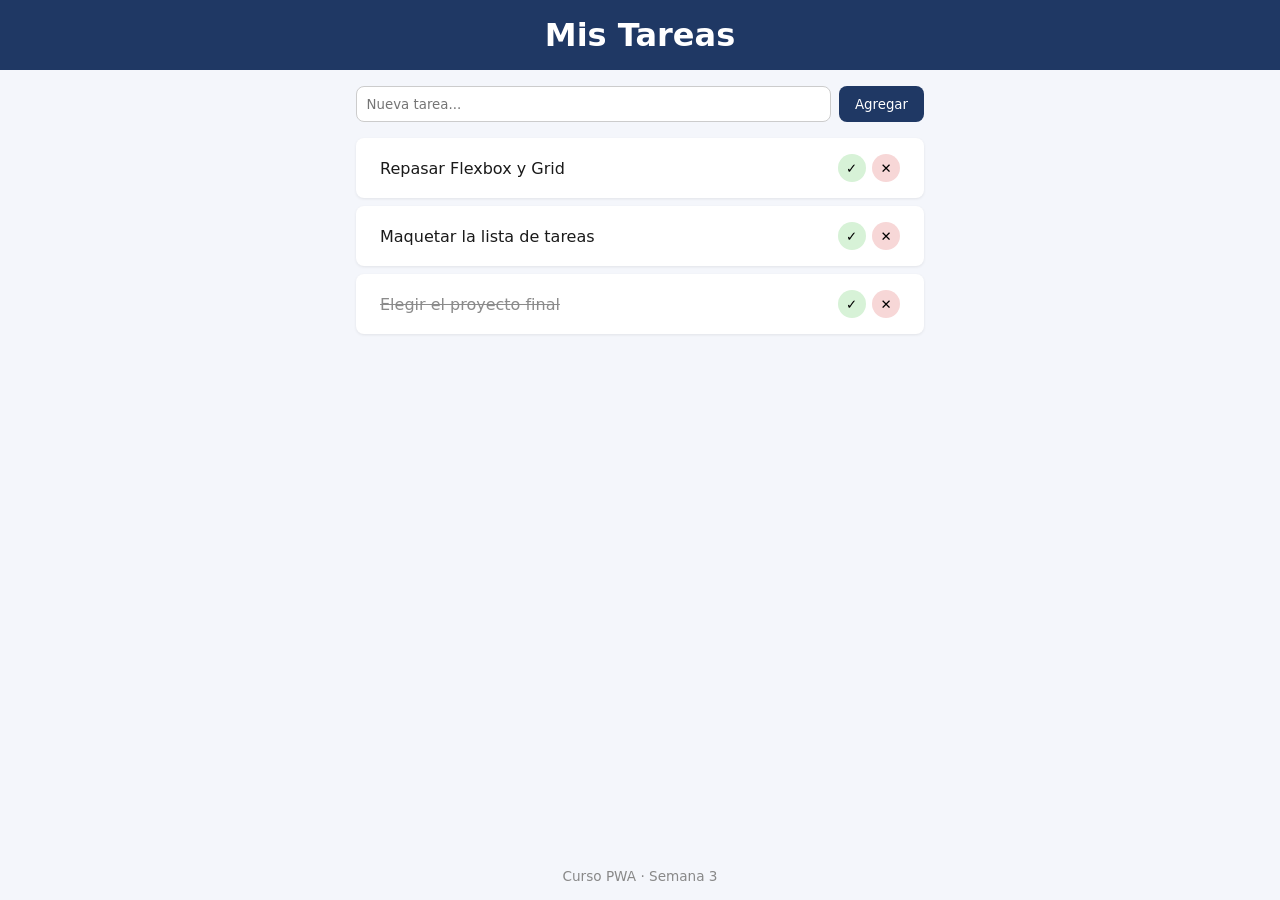
<file: ejercicio3/index.html>
<!DOCTYPE html>
<html lang="es">
<head>
  <meta charset="UTF-8" />
  <meta name="viewport" content="width=device-width, initial-scale=1.0" />
  <title>Mis Tareas</title>
  <link rel="stylesheet" href="style.css" />
</head>
<body>
  <header class="app-header">
    <h1>Mis Tareas</h1>
  </header>

  <main class="app-main">
    <form id="task-form" class="task-form">
      <input
        id="task-input"
        type="text"
        placeholder="Nueva tarea..."
        required
      />

      <button type="submit">Agregar</button>
    </form>

    <!-- TODO 1: esta lista debe llenarse dinámicamente desde script.js,
         no hardcodees <li> aquí -->

    <ul id="task-list" class="task-list"></ul>
  </main>

  <footer class="app-footer">
    <p>Curso PWA · Semana 3</p>
  </footer>

  <script src="script.js" defer></script>
</body>
</html>
</file>
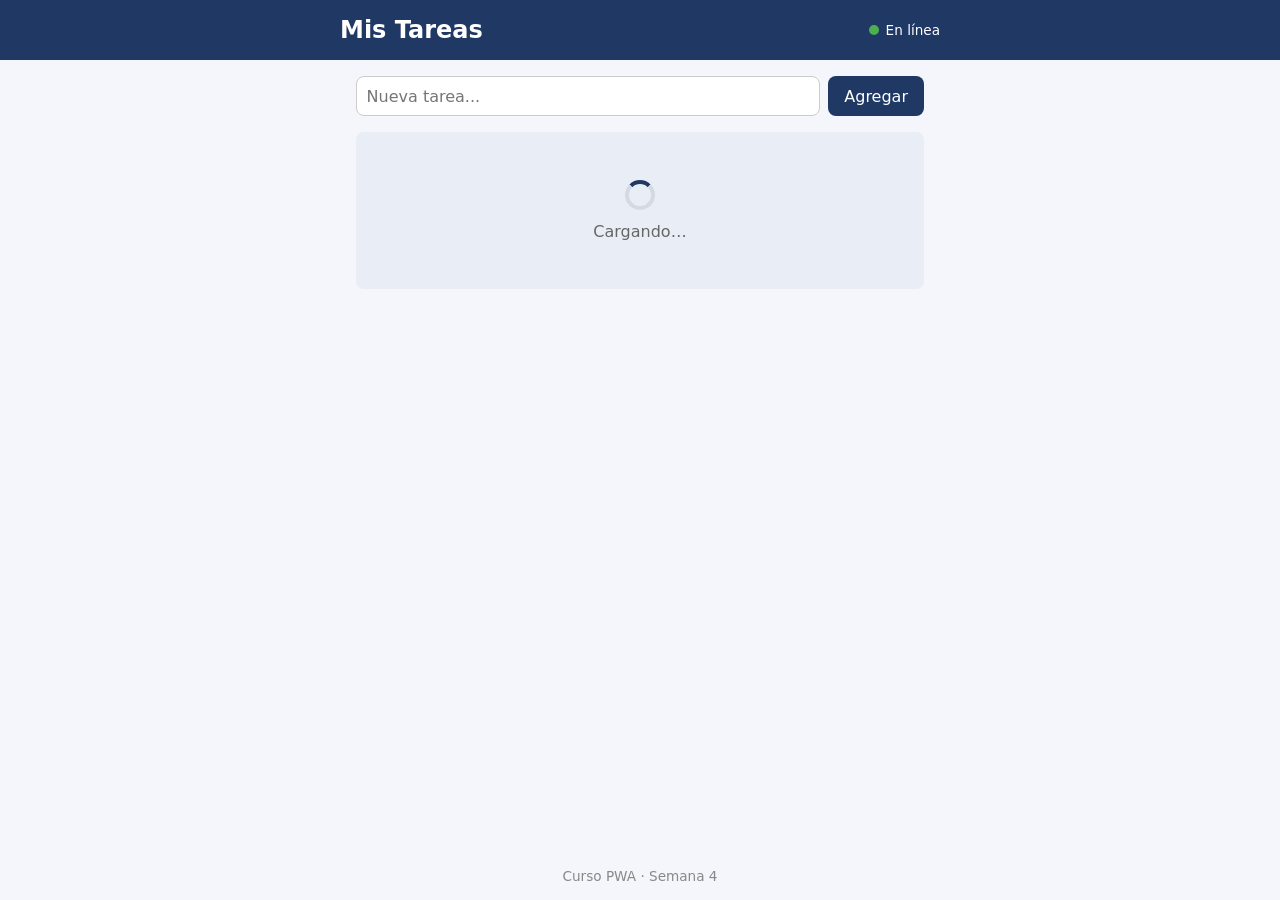
<file: ejercicio4/index.html>
<!DOCTYPE html>
<html lang="es">
<head>
  <meta charset="UTF-8" />
  <meta name="viewport" content="width=device-width, initial-scale=1.0" />

  <title>Mis Tareas</title>

  <link rel="stylesheet" href="css/style.css" />
</head>

<body>

  <!-- APP SHELL -->
  <header class="app-header">
    <div class="header-content">
      <h1>Mis Tareas</h1>

      <div id="connection-status" class="connection-status online">
        <span class="connection-dot"></span>
        <span id="connection-text">En línea</span>
      </div>
    </div>
  </header>

  <main class="app-main">

    <!-- Formulario que pertenece al Shell -->
    <section class="task-section">
      <form id="task-form" class="task-form">

        <input
          id="task-input"
          type="text"
          placeholder="Nueva tarea..."
          autocomplete="off"
          required
        />

        <button type="submit">
          Agregar
        </button>

      </form>
    </section>

    <!-- CONTENIDO DINÁMICO -->
    <section id="content-area" class="content-area">

      <!-- Skeleton / mensaje de carga -->
      <div id="loading" class="loading">
        <div class="loading-spinner"></div>
        <p>Cargando…</p>
      </div>

      <!-- La lista se genera dinámicamente con JavaScript -->
      <ul id="task-list" class="task-list"></ul>

    </section>

  </main>

  <!-- APP SHELL -->
  <footer class="app-footer">
    <p>Curso PWA · Semana 4</p>
  </footer>

  <script src="js/app.js" defer></script>

</body>
</html>
</file>
<file: ejercicio3/style.css>
:root {
  --color-primario: #1f3864;
  --color-primario-claro: #4a6da8;
  --color-fondo: #f4f6fb;
  --color-texto: #1a1a1a;
  --radio: 8px;
}

* {
  box-sizing: border-box;
  margin: 0;
  padding: 0;
  font-family: system-ui, -apple-system, "Segoe UI", sans-serif;
}

body {
  background: var(--color-fondo);
  color: var(--color-texto);
  min-height: 100vh;
  display: flex;
  flex-direction: column;
}

/* --- Mobile first: estilos base pensados para pantalla chica --- */

.app-header {
  background: var(--color-primario);
  color: white;
  padding: 1rem;
  text-align: center;
}

.app-main {
  flex: 1;
  padding: 1rem;
  max-width: 480px;
  margin: 0 auto;
  width: 100%;
}

.task-form {
  display: flex;
  gap: 0.5rem;
  margin-bottom: 1rem;
}

.task-form input {
  flex: 1;
  padding: 0.6rem;
  border: 1px solid #ccc;
  border-radius: var(--radio);
}

.task-form button {
  padding: 0.6rem 1rem;
  background: var(--color-primario);
  color: white;
  border: none;
  border-radius: var(--radio);
  cursor: pointer;
}

.task-form button:hover {
  background: var(--color-primario-claro);
}

.task-list {
  list-style: none;
  display: flex;
  flex-direction: column;
  gap: 0.5rem;
}

.task-item {
  background: white;
  border-radius: var(--radio);
  padding: 0.75rem 1rem;
  display: flex;
  align-items: center;
  justify-content: space-between;
  box-shadow: 0 1px 3px rgba(0, 0, 0, 0.08);
}

.task-item--done span {
  text-decoration: line-through;
  opacity: 0.5;
}

.task-actions {
  display: flex;
  gap: 0.4rem;
}

.task-actions button {
  border: none;
  border-radius: 50%;
  width: 28px;
  height: 28px;
  cursor: pointer;
}

.btn-complete {
  background: #d7f2d7;
}

.btn-delete {
  background: #f7d7d7;
}

.app-footer {
  text-align: center;
  padding: 1rem;
  color: #888;
  font-size: 0.85rem;
}

/* --- A partir de aquí, ajustes solo para pantallas más grandes --- */
@media (min-width: 600px) {
  .app-main {
    max-width: 600px;
  }

  .task-item {
    padding: 1rem 1.5rem;
  }
}
</file>
<file: ejercicio4/css/style.css>
:root {
  --color-primario: #1f3864;
  --color-primario-claro: #4a6da8;
  --color-fondo: #f4f6fb;
  --color-texto: #1a1a1a;
  --color-exito: #2e7d32;
  --color-error: #c62828;
  --radio: 8px;
}

* {
  box-sizing: border-box;
  margin: 0;
  padding: 0;
  font-family: system-ui, -apple-system, "Segoe UI", sans-serif;
}

body {
  background: var(--color-fondo);
  color: var(--color-texto);
  min-height: 100vh;

  display: flex;
  flex-direction: column;
}

/* =========================
   APP SHELL - HEADER
   ========================= */

.app-header {
  background: var(--color-primario);
  color: white;
  padding: 1rem;
}

.header-content {
  max-width: 600px;
  margin: 0 auto;

  display: flex;
  align-items: center;
  justify-content: space-between;
  gap: 1rem;
}

.app-header h1 {
  font-size: 1.5rem;
}

/* =========================
   INDICADOR DE CONEXIÓN
   ========================= */

.connection-status {
  display: flex;
  align-items: center;
  gap: 0.4rem;

  font-size: 0.85rem;
  white-space: nowrap;
}

.connection-dot {
  width: 10px;
  height: 10px;
  border-radius: 50%;
  background: #4caf50;
}

/* Estado en línea */

.connection-status.online {
  color: white;
}

.connection-status.online .connection-dot {
  background: #4caf50;
}

/* Estado sin conexión */

.connection-status.offline {
  color: #ffdddd;
}

.connection-status.offline .connection-dot {
  background: #f44336;
}

/* =========================
   CONTENIDO PRINCIPAL
   ========================= */

.app-main {
  flex: 1;

  padding: 1rem;

  max-width: 600px;
  margin: 0 auto;

  width: 100%;
}

/* =========================
   FORMULARIO
   ========================= */

.task-section {
  margin-bottom: 1rem;
}

.task-form {
  display: flex;
  gap: 0.5rem;
}

.task-form input {
  flex: 1;

  padding: 0.6rem;

  border: 1px solid #ccc;
  border-radius: var(--radio);

  font-size: 1rem;
}

.task-form input:focus {
  outline: 2px solid var(--color-primario-claro);
  border-color: var(--color-primario-claro);
}

.task-form button {
  padding: 0.6rem 1rem;

  background: var(--color-primario);
  color: white;

  border: none;
  border-radius: var(--radio);

  cursor: pointer;
  font-size: 1rem;
}

.task-form button:hover {
  background: var(--color-primario-claro);
}

/* =========================
   ÁREA DE CONTENIDO
   ========================= */

.content-area {
  background: #e9edf5;

  padding: 1rem;

  border-radius: var(--radio);

  min-height: 150px;
}

/* =========================
   LOADING / SKELETON
   ========================= */

.loading {
  display: flex;

  flex-direction: column;

  align-items: center;
  justify-content: center;

  gap: 0.75rem;

  padding: 2rem;

  color: #666;
}

.loading-spinner {
  width: 30px;
  height: 30px;

  border: 4px solid #d5d9e2;
  border-top-color: var(--color-primario);

  border-radius: 50%;

  animation: girar 1s linear infinite;
}

@keyframes girar {
  to {
    transform: rotate(360deg);
  }
}

/* =========================
   LISTA DE TAREAS
   ========================= */

.task-list {
  list-style: none;

  display: flex;
  flex-direction: column;

  gap: 0.5rem;
}

.task-item {
  background: white;

  border-radius: var(--radio);

  padding: 0.75rem 1rem;

  display: flex;
  align-items: center;
  justify-content: space-between;

  box-shadow: 0 1px 3px rgba(0, 0, 0, 0.08);
}

.task-item--done span {
  text-decoration: line-through;
  opacity: 0.5;
}

.task-actions {
  display: flex;
  gap: 0.4rem;
}

.task-actions button {
  border: none;

  border-radius: 50%;

  width: 28px;
  height: 28px;

  cursor: pointer;

  font-size: 0.9rem;
}

.btn-complete {
  background: #d7f2d7;
}

.btn-delete {
  background: #f7d7d7;
}

/* =========================
   FOOTER
   ========================= */

.app-footer {
  text-align: center;

  padding: 1rem;

  color: #888;

  font-size: 0.85rem;
}

/* =========================
   RESPONSIVE
   ========================= */

@media (min-width: 600px) {

  .app-main {
    max-width: 600px;
  }

  .task-item {
    padding: 1rem 1.5rem;
  }
}
</file>
